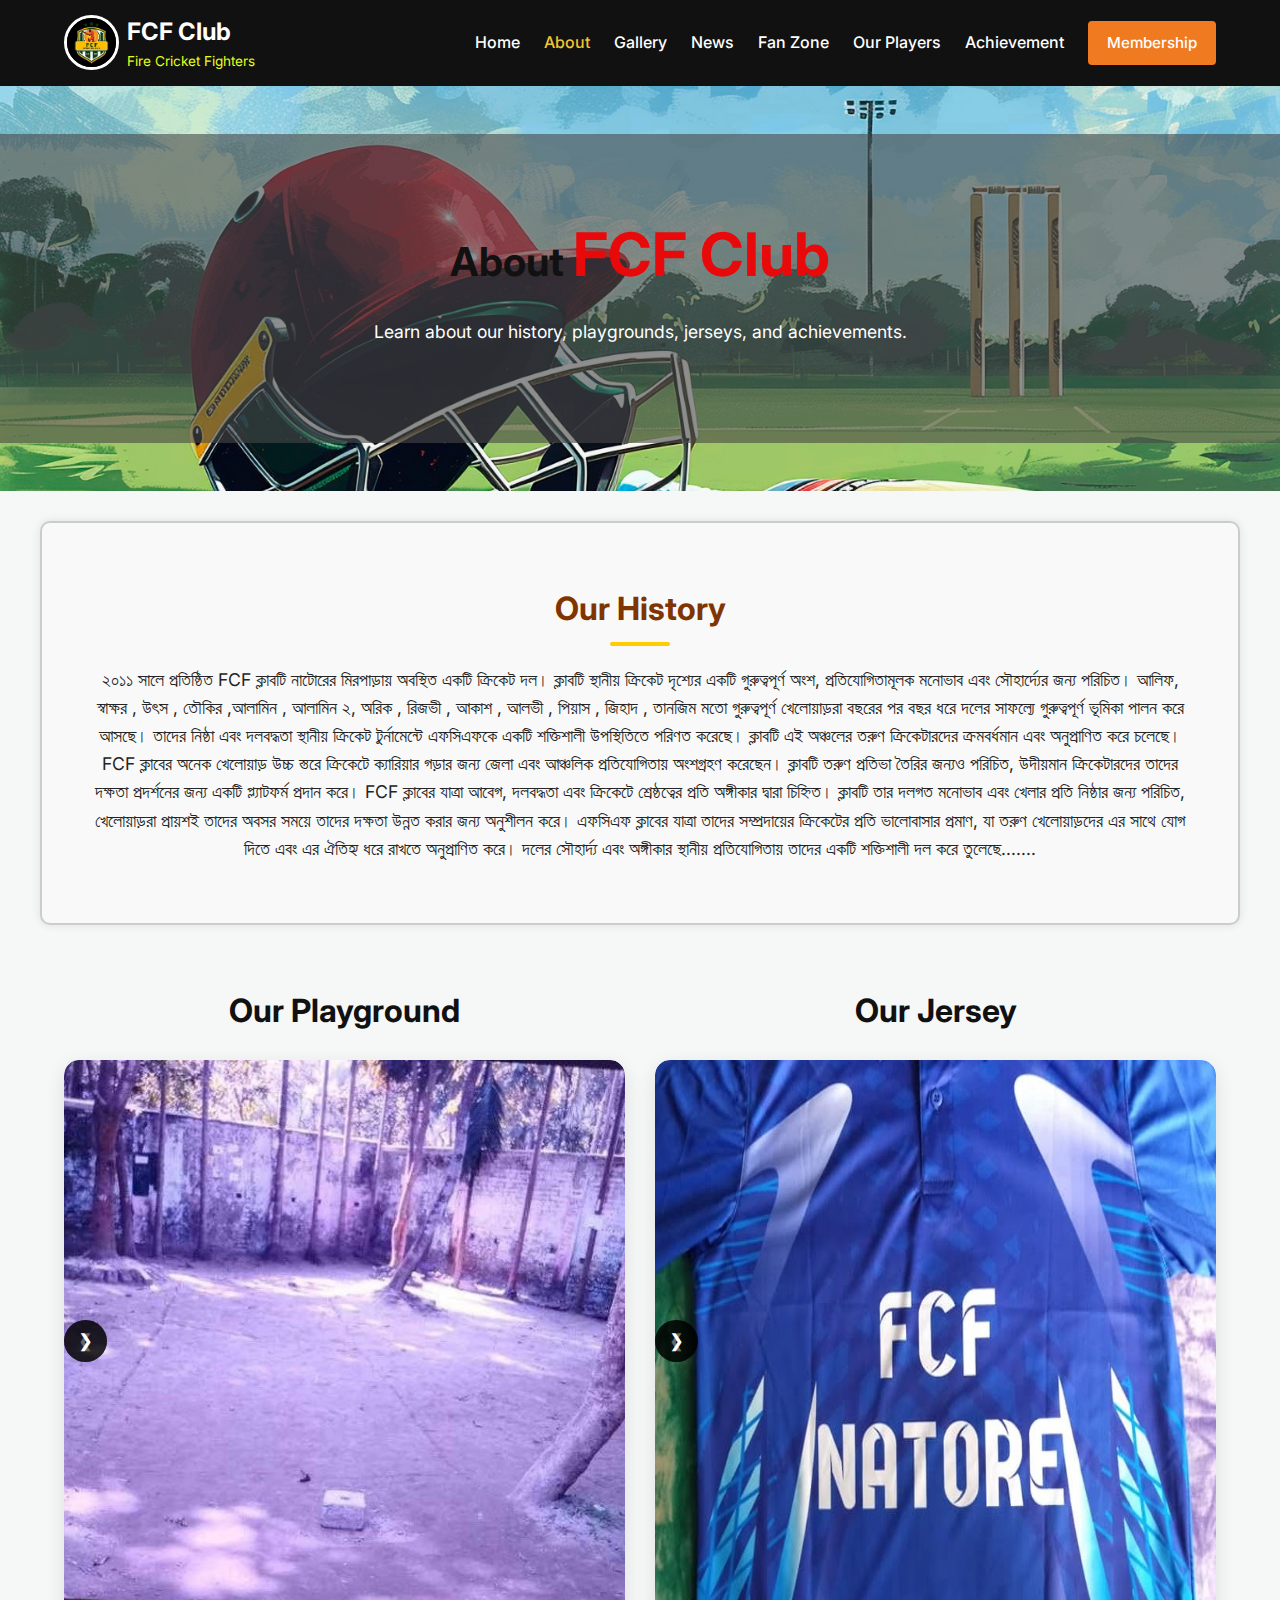
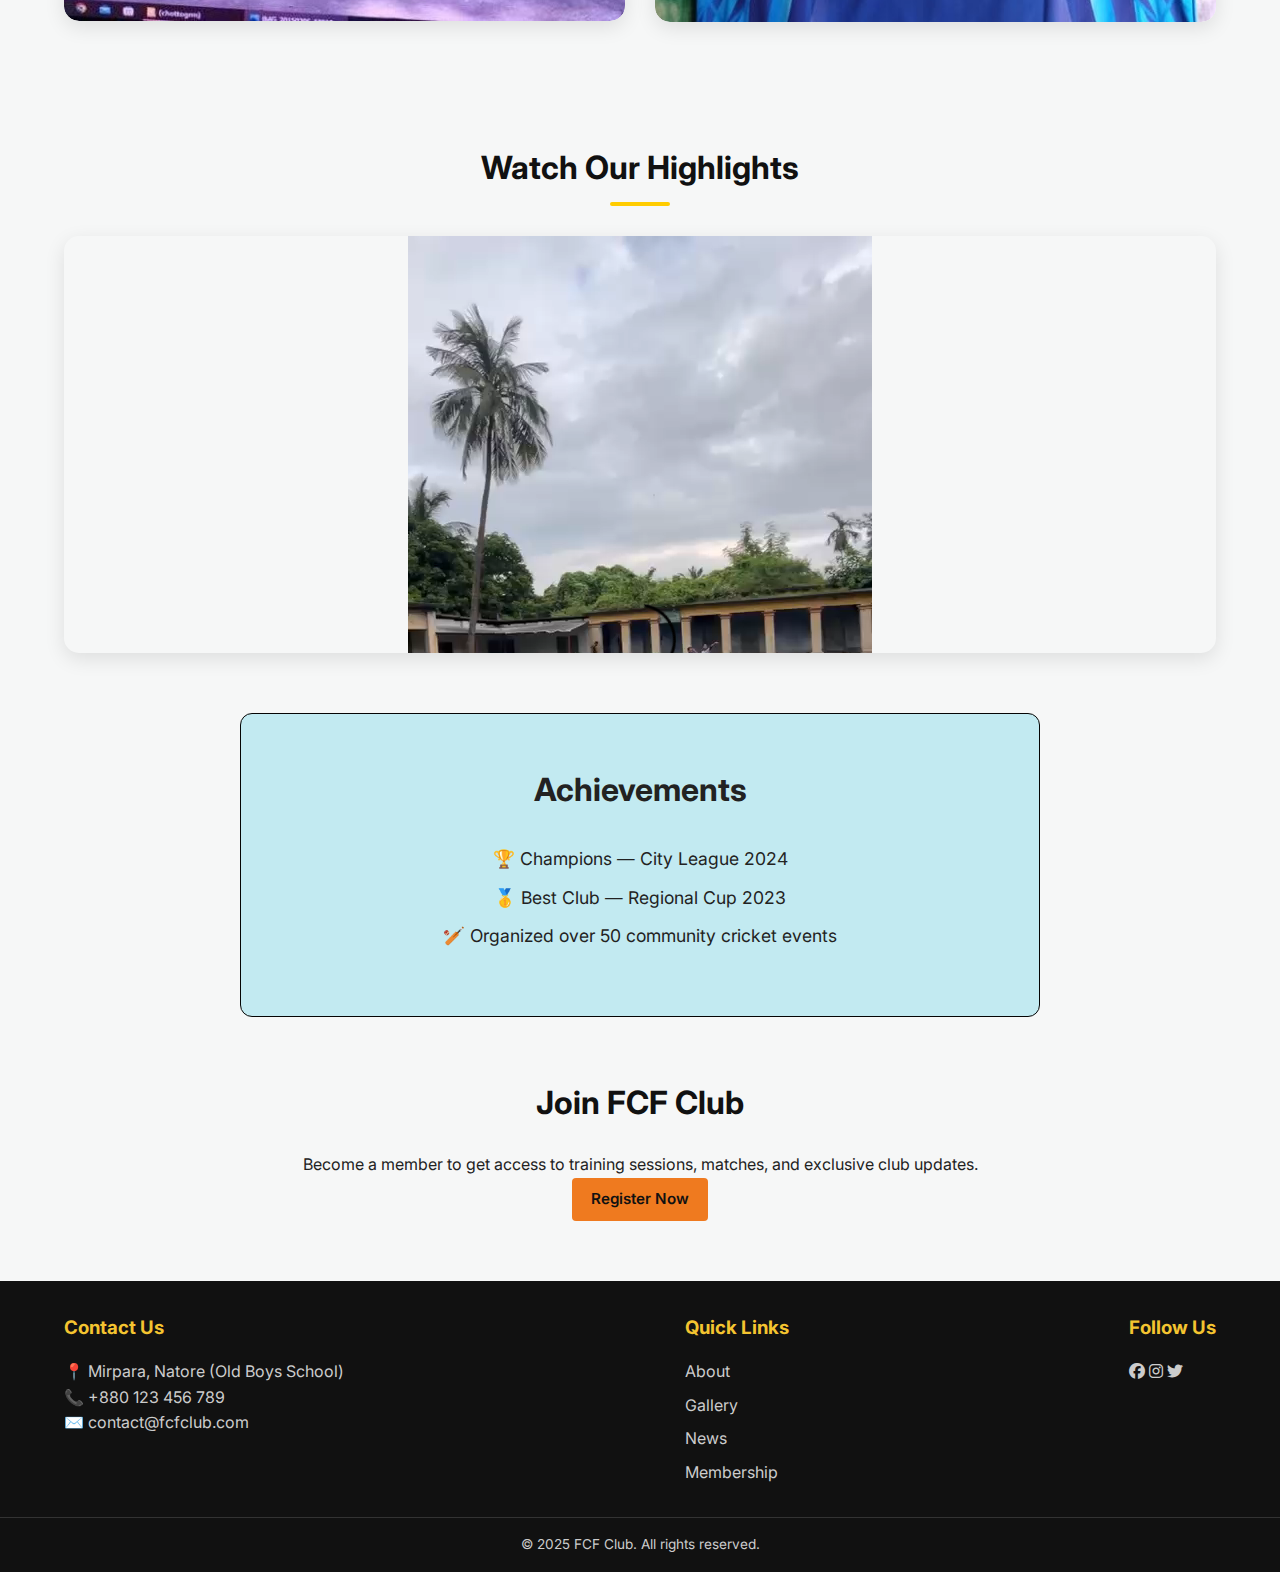
<file: about.html>
<!DOCTYPE html>
<html lang="en">
<head>
  <meta charset="UTF-8">
  <meta name="viewport" content="width=device-width, initial-scale=1.0">
  <title>FCF Club</title>
  <link rel="preconnect" href="https://fonts.googleapis.com">
  <link rel="preconnect" href="https://fonts.gstatic.com" crossorigin>
  <link href="https://fonts.googleapis.com/css2?family=Inter:wght@300;400;600;700&display=swap" rel="stylesheet">
  <link rel="stylesheet" href="https://cdnjs.cloudflare.com/ajax/libs/font-awesome/6.4.0/css/all.min.css">
  <link rel="stylesheet" href="assets/css/style.css">
  <link rel="stylesheet" href="assets/css/about.css">
  <link rel="stylesheet" href="assets/css/responsive.css">
</head>
<body>

<!-- Header -->
<header class="site-header1">
  <div class="container header-inner1">
    <div class="brand1">
      <a href="index.html"><img src="assets/images/club_logo.jpg" alt="FCF Club logo" class="logo"></a>
      <div class="brand-text">
        <h1 class="club-name">FCF Club</h1>
        <p class="club-sub">Fire Cricket Fighters</p>
      </div>
    </div>
    <nav class="main-nav" aria-label="Main navigation">
      <button class="nav-toggle" aria-controls="nav-menu" aria-expanded="false" aria-label="Toggle navigation">
        <i class="fa fa-bars"></i>
      </button>
      <ul id="nav-menu" class="nav-menu">
        <li><a href="index.html">Home</a></li>
        <li><a href="about.html" class="active">About</a></li>
        <li><a href="gallery.html">Gallery</a></li>
        <li><a href="news.html">News</a></li>
        <li><a href="fan-zone.html">Fan Zone</a></li>
        <li><a href="players.html">Our Players</a></li>
        <li><a href="achievements.html">Achievement</a></li>
        <li><a href="membership.html" class="btn btn-cta">Membership</a></li>
      </ul>
    </nav>
  </div>
</header>

 <script>
    const toggleBtn = document.querySelector(".nav-toggle");
    const navMenu = document.querySelector("#nav-menu");

    toggleBtn.addEventListener("click", () => {
      navMenu.classList.toggle("show");

      // Update aria-expanded for accessibility
      const expanded = toggleBtn.getAttribute("aria-expanded") === "true";
      toggleBtn.setAttribute("aria-expanded", !expanded);
    });
  </script>

<!-- Hero -->
<section class="hero1">
  <div class="hero-overlay">
    <div class="container hero-content">
      <h2>About <span>FCF Club</span></h2>
      <p>Learn about our history, playgrounds, jerseys, and achievements.</p>
    </div>
  </div>
</section>

<!-- History Section -->
<section class="history container-about">
  <h2>Our History</h2>
  <p>
   ২০১১ সালে প্রতিষ্ঠিত FCF ক্লাবটি নাটোরের মিরপাড়ায় অবস্থিত একটি ক্রিকেট দল। ক্লাবটি স্থানীয় ক্রিকেট দৃশ্যের একটি গুরুত্বপূর্ণ অংশ, প্রতিযোগিতামূলক মনোভাব এবং সৌহার্দ্যের জন্য পরিচিত। আলিফ, স্বাক্ষর ,  উৎস ,  তৌকির ,আলামিন , আলামিন ২,  অরিক , রিজভী  , আকাশ , আলভী , পিয়াস , জিহাদ , তানজিম  মতো গুরুত্বপূর্ণ খেলোয়াড়রা বছরের পর বছর ধরে দলের সাফল্যে গুরুত্বপূর্ণ ভূমিকা পালন করে আসছে। তাদের নিষ্ঠা এবং দলবদ্ধতা স্থানীয় ক্রিকেট টুর্নামেন্টে এফসিএফকে একটি শক্তিশালী উপস্থিতিতে পরিণত করেছে। ক্লাবটি এই অঞ্চলের তরুণ ক্রিকেটারদের ক্রমবর্ধমান এবং অনুপ্রাণিত করে চলেছে। FCF ক্লাবের অনেক খেলোয়াড় উচ্চ স্তরে ক্রিকেটে ক্যারিয়ার গড়ার জন্য জেলা এবং আঞ্চলিক প্রতিযোগিতায় অংশগ্রহণ করেছেন। ক্লাবটি তরুণ প্রতিভা তৈরির জন্যও পরিচিত, উদীয়মান ক্রিকেটারদের তাদের দক্ষতা প্রদর্শনের জন্য একটি প্ল্যাটফর্ম প্রদান করে। FCF ক্লাবের যাত্রা আবেগ, দলবদ্ধতা এবং ক্রিকেটে শ্রেষ্ঠত্বের প্রতি অঙ্গীকার দ্বারা চিহ্নিত। ক্লাবটি তার দলগত মনোভাব এবং খেলার প্রতি নিষ্ঠার জন্য পরিচিত, খেলোয়াড়রা প্রায়শই তাদের অবসর সময়ে তাদের দক্ষতা উন্নত করার জন্য অনুশীলন করে। এফসিএফ ক্লাবের যাত্রা তাদের সম্প্রদায়ের ক্রিকেটের প্রতি ভালোবাসার প্রমাণ, যা তরুণ খেলোয়াড়দের এর সাথে যোগ দিতে এবং এর ঐতিহ্য ধরে রাখতে অনুপ্রাণিত করে। দলের সৌহার্দ্য এবং অঙ্গীকার স্থানীয় প্রতিযোগিতায় তাদের একটি শক্তিশালী দল করে তুলেছে.......
  </p>
</section>

<!-- Sliders Row -->
<section class="sliders-row container">
  <div class="slider-wrapper">
    <h2>Our Playground</h2>
    <div class="slider playground-slider">
      <div class="slides">
        <img src="assets/images/playground1.jpg" alt="Playground 1">
        <img src="assets/images/playground2.jpg" alt="Playground 2">
        <img src="assets/images/playground3.jpg" alt="Playground 3">
      </div>
      <button class="prev">&#10094;</button>
      <button class="next">&#10095;</button>
    </div>
  </div>

  <div class="slider-wrapper">
    <h2>Our Jersey</h2>
    <div class="slider jersey-slider">
      <div class="slides">
        <img src="assets/images/jersy1.jpg" alt="Jersey 1">
        <img src="assets/images/jersy2.jpg" alt="Jersey 2">
        <img src="assets/images/jersy3.jpg" alt="Jersey 3">
      </div>
      <button class="prev">&#10094;</button>
      <button class="next">&#10095;</button>
    </div>
  </div>
</section>



<!-- Video Section -->
<section class="video-section container">
  <h2>Watch Our Highlights</h2>
  <div class="video-wrapper">
    <video src="./assets/video/playground.mp4" controls autoplay muted loop ="video-player"></video>
  </div>
</section>



<!-- Achievements Section -->
<section class="achievements-preview container" style="margin: 0 auto; background-color: rgb(194, 234, 241); ">
  <h2>Achievements</h2>
  <ul>
    <li>🏆 Champions — City League 2024</li>
    <li>🥇 Best Club — Regional Cup 2023</li>
    <li>🏏 Organized over 50 community cricket events</li>
  </ul>
</section>

<!-- Membership CTA -->
<section class="membership-preview container">
  <h2>Join FCF Club</h2>
  <p>Become a member to get access to training sessions, matches, and exclusive club updates.</p>
  <a href="membership.html" class="btn btn-cta">Register Now</a>
</section>

<!-- Footer -->
<footer class="site-footer">
  <div class="container footer-inner">
    <div class="footer-col">
      <h3>Contact Us</h3>
      <p>📍 Mirpara, Natore (Old Boys School)</p>
      <p>📞 +880 123 456 789</p>
      <p>✉️ contact@fcfclub.com</p>
    </div>
    <div class="footer-col">
      <h3>Quick Links</h3>
      <ul>
        <li><a href="about.html">About</a></li>
        <li><a href="gallery.html">Gallery</a></li>
        <li><a href="news.html">News</a></li>
        <li><a href="membership.html">Membership</a></li>
      </ul>
    </div>
    <div class="footer-col">
      <h3>Follow Us</h3>
      <p>
        <a href="https://www.facebook.com/fcfnatore" target="_blank"><i class="fab fa-facebook"></i></a>
        <a href="#"><i class="fab fa-instagram"></i></a>
        <a href="#"><i class="fab fa-twitter"></i></a>
      </p>
    </div>
  </div>
  <div class="footer-bottom">
    <p>&copy; 2025 FCF Club. All rights reserved.</p>
  </div>
</footer>

<script src="assets/js/main.js"></script>
</body>
</html>
</file>
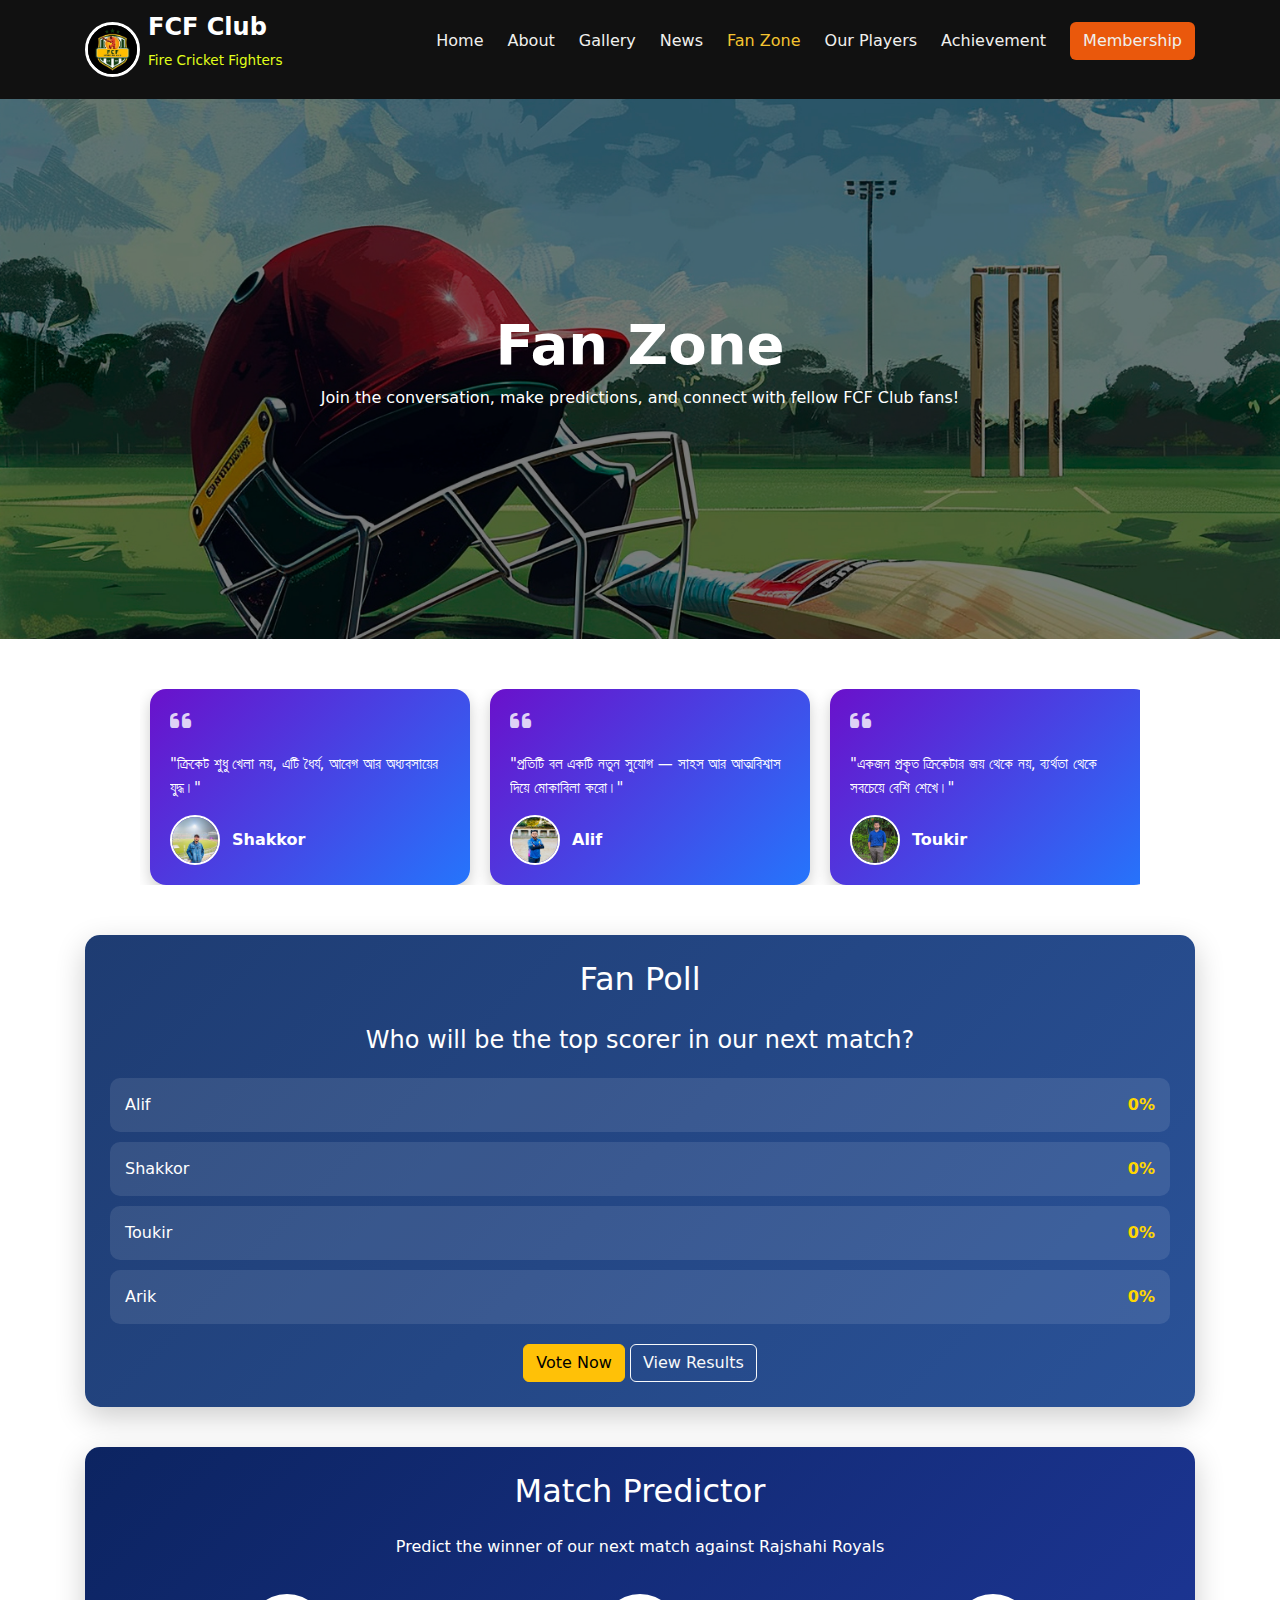
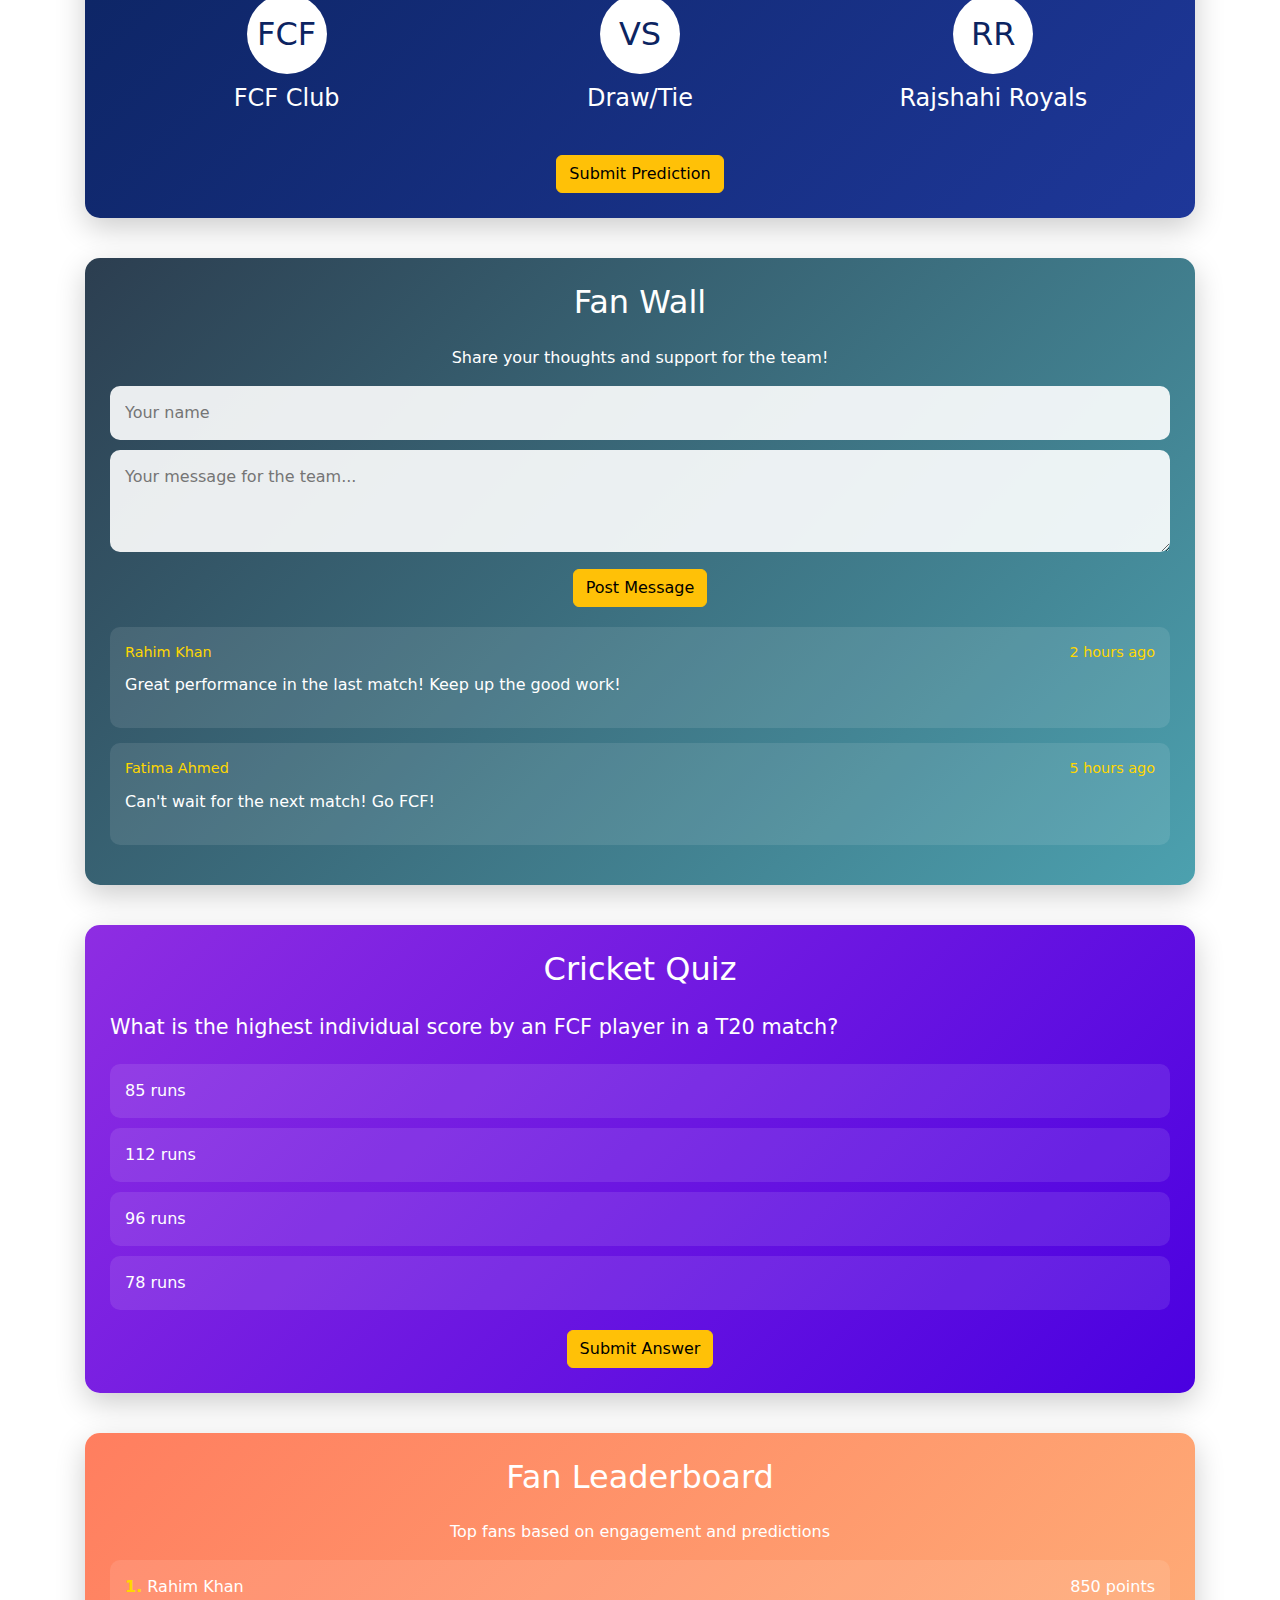
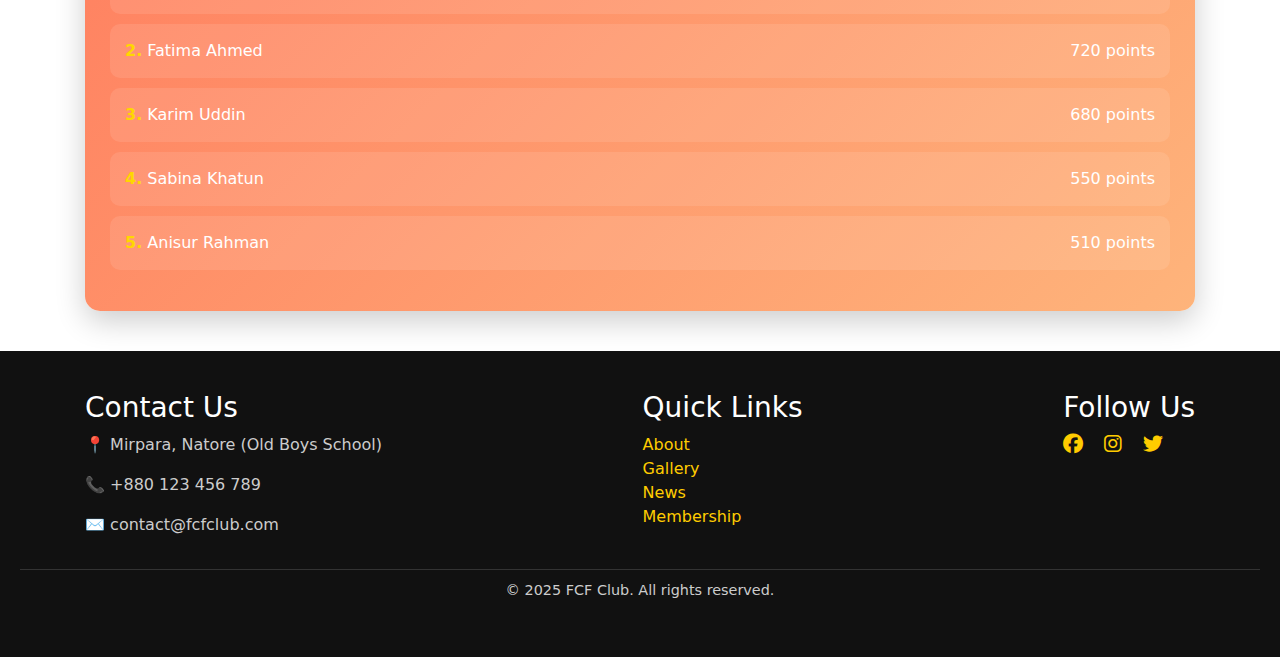
<file: fan-zone.html>
<!DOCTYPE html>
<html lang="en">
<head>
  <meta charset="UTF-8">
  <meta name="viewport" content="width=device-width, initial-scale=1.0">
  <title>FCF Club</title>
  <link rel="stylesheet" href="assets/css/news.css">

  <!-- Bootstrap 5 -->
  <link href="https://cdn.jsdelivr.net/npm/bootstrap@5.3.3/dist/css/bootstrap.min.css" rel="stylesheet">
  <!-- FontAwesome -->
  <link rel="stylesheet" href="https://cdnjs.cloudflare.com/ajax/libs/font-awesome/6.5.0/css/all.min.css">
  <link rel="stylesheet" href="assets/css/fan.css">
  
  <style>
 
    .poll-container {
      background: linear-gradient(135deg, #1e3c72, #2a5298);
      border-radius: 15px;
      padding: 25px;
      margin: 40px 0;
      box-shadow: 0 10px 30px rgba(0,0,0,0.2);
      color: white;
    }
    
    .poll-question {
      font-size: 1.5rem;
      margin-bottom: 20px;
      text-align: center;
    }
    
    .poll-options {
      margin-bottom: 20px;
    }
    
    .poll-option {
      background: rgba(255,255,255,0.1);
      border-radius: 10px;
      padding: 15px;
      margin-bottom: 10px;
      cursor: pointer;
      transition: all 0.3s;
      display: flex;
      justify-content: space-between;
      align-items: center;
    }
    
    .poll-option:hover {
      background: rgba(255,255,255,0.2);
      transform: translateY(-2px);
    }
    
    .poll-option.selected {
      background: rgba(255,215,0,0.3);
      border: 2px solid #ffd700;
    }
    
    .poll-percentage {
      font-weight: bold;
      color: #ffd700;
    }
    
    .poll-results {
      display: none;
    }
    
    .poll-bar {
      height: 10px;
      background: rgba(255,255,255,0.2);
      border-radius: 5px;
      margin-top: 5px;
      overflow: hidden;
    }
    
    .poll-fill {
      height: 100%;
      background: #ffd700;
      border-radius: 5px;
      width: 0%;
      transition: width 1s ease-in-out;
    }
    
    /* Match Predictor */
    .predictor-container {
      background: linear-gradient(135deg, #0c2461, #1e3799);
      border-radius: 15px;
      padding: 25px;
      margin: 40px 0;
      box-shadow: 0 10px 30px rgba(0,0,0,0.2);
      color: white;
    }
    
    .team-selector {
      display: flex;
      justify-content: space-around;
      margin: 20px 0;
    }
    
    .team-option {
      text-align: center;
      cursor: pointer;
      padding: 15px;
      border-radius: 10px;
      transition: all 0.3s;
      width: 45%;
    }
    
    .team-option:hover {
      background: rgba(255,255,255,0.1);
    }
    
    .team-option.selected {
      background: rgba(255,215,0,0.3);
      border: 2px solid #ffd700;
    }
    
    .team-logo {
      width: 80px;
      height: 80px;
      border-radius: 50%;
      margin: 0 auto 10px;
      background: #fff;
      display: flex;
      align-items: center;
      justify-content: center;
      font-size: 2rem;
      color: #0c2461;
    }
    
    .prediction-result {
      text-align: center;
      margin-top: 20px;
      display: none;
    }
    
    /* Fan Wall */
    .fan-wall-container {
      background: linear-gradient(135deg, #2c3e50, #4ca1af);
      border-radius: 15px;
      padding: 25px;
      margin: 40px 0;
      box-shadow: 0 10px 30px rgba(0,0,0,0.2);
      color: white;
    }
    
    .fan-message-form {
      margin-bottom: 20px;
    }
    
    .fan-message-input {
      width: 100%;
      padding: 15px;
      border-radius: 10px;
      border: none;
      margin-bottom: 10px;
      background: rgba(255,255,255,0.9);
    }
    
    .fan-messages {
      max-height: 400px;
      overflow-y: auto;
    }
    
    .fan-message {
      background: rgba(255,255,255,0.1);
      border-radius: 10px;
      padding: 15px;
      margin-bottom: 15px;
    }
    
    .fan-message-header {
      display: flex;
      justify-content: space-between;
      margin-bottom: 10px;
      font-size: 0.9rem;
      color: #ffd700;
    }
    
    /* Interactive Quiz */
    .quiz-container {
      background: linear-gradient(135deg, #8e2de2, #4a00e0);
      border-radius: 15px;
      padding: 25px;
      margin: 40px 0;
      box-shadow: 0 10px 30px rgba(0,0,0,0.2);
      color: white;
    }
    
    .quiz-question {
      font-size: 1.3rem;
      margin-bottom: 20px;
    }
    
    .quiz-options {
      margin-bottom: 20px;
    }
    
    .quiz-option {
      background: rgba(255,255,255,0.1);
      border-radius: 10px;
      padding: 15px;
      margin-bottom: 10px;
      cursor: pointer;
      transition: all 0.3s;
    }
    
    .quiz-option:hover {
      background: rgba(255,255,255,0.2);
    }
    
    .quiz-option.correct {
      background: rgba(0,255,0,0.3);
    }
    
    .quiz-option.incorrect {
      background: rgba(255,0,0,0.3);
    }
    
    .quiz-result {
      text-align: center;
      margin-top: 20px;
      display: none;
    }
    
    /* Fan Leaderboard */
    .leaderboard-container {
      background: linear-gradient(135deg, #ff7e5f, #feb47b);
      border-radius: 15px;
      padding: 25px;
      margin: 40px 0;
      box-shadow: 0 10px 30px rgba(0,0,0,0.2);
      color: white;
    }
    
    .leaderboard-list {
      list-style: none;
      padding: 0;
    }
    
    .leaderboard-item {
      display: flex;
      justify-content: space-between;
      padding: 15px;
      background: rgba(255,255,255,0.1);
      border-radius: 10px;
      margin-bottom: 10px;
    }
    
    .leaderboard-rank {
      font-weight: bold;
      color: #ffd700;
    }
    
    /* Responsive Adjustments */
    @media (max-width: 768px) {
      .team-selector {
        flex-direction: column;
        align-items: center;
      }
      
      .team-option {
        width: 90%;
        margin-bottom: 15px;
      }
    }


    /* Responsive Styles for Mobile Devices */
@media (max-width: 768px) {
  /* Header adjustments */
  .site-header .header-inner {
    flex-direction: column;
    text-align: center;
    padding: 10px;
  }
  
  .brand {
    margin-bottom: 15px;
  }
  
  .main-nav .nav-menu {
    flex-direction: column;
    gap: 10px;
  }
  
  .main-nav .nav-menu li {
    margin: 5px 0;
  }
  
  /* Hero section */
  .news-hero .hero-content h1 {
    font-size: 2rem;
  }
  
  .news-hero .hero-content p {
    font-size: 1rem;
  }
  
  /* Testimonial slider */
  .testimonial-slider {
    padding: 0 15px;
  }
  
  .slider-track {
    gap: 15px;
  }
  
  .testimonial-card {
    min-width: 280px;
    padding: 20px;
  }
  
  /* Poll container */
  .poll-container {
    margin: 20px 15px;
    padding: 20px;
  }
  
  .poll-question {
    font-size: 1.2rem;
  }
  
  /* Match predictor */
  .predictor-container {
    margin: 20px 15px;
    padding: 20px;
  }
  
  .team-selector {
    flex-direction: column;
    align-items: center;
  }
  
  .team-option {
    width: 100%;
    max-width: 250px;
    margin-bottom: 15px;
  }
  
  /* Fan wall */
  .fan-wall-container {
    margin: 20px 15px;
    padding: 20px;
  }
  
  .fan-messages {
    max-height: 300px;
  }
  
  /* Quiz container */
  .quiz-container {
    margin: 20px 15px;
    padding: 20px;
  }
  
  .quiz-question {
    font-size: 1.1rem;
  }
  
  /* Leaderboard */
  .leaderboard-container {
    margin: 20px 15px;
    padding: 20px;
  }
  
  /* Footer adjustments */
  .footer-inner {
    flex-direction: column;
    text-align: center;
  }
  
  .footer-col {
    width: 100%;
    margin-bottom: 25px;
  }
}

@media (max-width: 480px) {
  /* Extra small devices */
  .site-header .club-name {
    font-size: 1.5rem;
  }
  
  .site-header .club-sub {
    font-size: 0.9rem;
  }
  
  .news-hero .hero-content h1 {
    font-size: 1.8rem;
  }
  
  .testimonial-card {
    min-width: 250px;
    padding: 15px;
  }
  
  .testimonial-text {
    font-size: 0.9rem;
  }
  
  .poll-option, .quiz-option {
    padding: 12px;
  }
  
  .team-logo {
    width: 60px;
    height: 60px;
    font-size: 1.5rem;
  }
  
  .btn {
    padding: 8px 16px;
    font-size: 0.9rem;
  }
  
  /* Adjust testimonial slider for very small screens */
  .testimonial-slider {
    overflow: hidden;
  }
  
  .slider-track {
    width: max-content;
  }
}

/* Touch-friendly improvements for mobile */
@media (hover: none) and (pointer: coarse) {
  .poll-option, .quiz-option, .team-option {
    min-height: 44px; /* Minimum touch target size */
    display: flex;
    align-items: center;
  }
  
  .btn {
    min-height: 44px;
    display: inline-flex;
    align-items: center;
    justify-content: center;
  }
}

/* Prevent horizontal scrolling */
html, body {
  max-width: 100%;
  overflow-x: hidden;
}

.container {
  padding-left: 15px;
  padding-right: 15px;
}
  </style>
</head>
<body>

  <!-- Header -->
  <header class="site-header">
    <div class="container header-inner">
      <div class="brand">
        <a href="index.html"><img src="assets/images/club_logo.jpg" alt="FCF Club logo" class="logo"></a>
        <div class="brand-text">
          <h1 class="club-name">FCF Club</h1>
          <p class="club-sub">Fire Cricket Fighters</p>
        </div>
      </div>
      <nav class="main-nav">
        <ul class="nav-menu">
          <li><a href="index.html">Home</a></li>
          <li><a href="about.html">About</a></li>
          <li><a href="gallery.html">Gallery</a></li>
          <li><a href="news.html">News</a></li>
          <li><a href="fan-zone.html" class="active">Fan Zone</a></li>
          <li><a href="players.html">Our Players</a></li>
          <li><a href="achievements.html">Achievement</a></li>
          <li><a href="membership.html" class="btn btn-cta" style="background-color: #EA580C;">Membership</a></li>
        </ul>
      </nav>
    </div>
  </header>

  <!-- Hero Section -->
  <section class="news-hero text-center text-white d-flex align-items-center justify-content-center">
    <div class="overlay"></div>
    <div class="hero-content">
      <h1 class="display-4 fw-bold">Fan Zone</h1>
      <p>Join the conversation, make predictions, and connect with fellow FCF Club fans!</p>
    </div>
  </section>

  <!-- Testimonial Slider -->
  <section class="testimonial-slider">
    <div class="slider-track" id="sliderTrack">
      <!-- 10 Cards -->
      <div class="testimonial-card">
        <i class="fa fa-quote-left"></i>
        <p class="testimonial-text">"ক্রিকেট শুধু খেলা নয়, এটি ধৈর্য, আবেগ আর অধ্যবসায়ের যুদ্ধ।"</p>
        <div class="profile">
          <img src="assets/Player/player2.jpg" alt="User">
          <div>
            <h6>Shakkor</h6>
            <p></p>
          </div>
        </div>
      </div>
      <div class="testimonial-card">
        <i class="fa fa-quote-left"></i>
        <p class="testimonial-text">"প্রতিটি বল একটি নতুন সুযোগ — সাহস আর আত্মবিশ্বাস দিয়ে মোকাবিলা করো।"</p>
        <div class="profile">
          <img src="assets/Player/player1.jpg" alt="User">
          <div>
            <h6>Alif</h6>
          </div>
        </div>
      </div>
      <!-- Add 8 more cards same style -->
      <div class="testimonial-card"><i class="fa fa-quote-left"></i><p class="testimonial-text">"একজন প্রকৃত ক্রিকেটার জয় থেকে নয়, ব্যর্থতা থেকে সবচেয়ে বেশি শেখে।"</p><div class="profile"><img src="assets/Player/player3.jpg"><div><h6>Toukir</h6><p> </p></div></div></div>
      <div class="testimonial-card"><i class="fa fa-quote-left"></i><p class="testimonial-text">"যারা আউট হওয়ার পরও হাল ছাড়ে না, তারাই সাফল্য পায়।"..</p><div class="profile"><img src="assets/Player/player4.jpg"><div><h6>Utsho</h6><p> </p></div></div></div>
      <div class="testimonial-card"><i class="fa fa-quote-left"></i><p class="testimonial-text">"শৃঙ্খলায় ব্যাট করো, দৃঢ়তায় বল করো, আর মন দিয়ে ফিল্ডিং করো।"..</p><div class="profile"><img src="assets/Player/player5.jpg"><div><h6>Alamin</h6><p> </p></div></div></div>
      <div class="testimonial-card"><i class="fa fa-quote-left"></i><p class="testimonial-text">"স্কোরবোর্ড প্রচেষ্টা দেখায়, কিন্তু মনের স্পিরিট চরিত্র প্রকাশ করে।".</p><div class="profile"><img src="assets/Player/player6.jpg"><div><h6>Arik</h6><p></p></div></div></div>
      <div class="testimonial-card"><i class="fa fa-quote-left"></i><p class="testimonial-text">"ক্রিকেট আমাদের সময়কে সম্মান করতে শেখায়, কারণ প্রতিটি ওভারেই খেলা বদলায়।".</p><div class="profile"><img src="assets/Player/player7.jpg"><div><h6>Rezve</h6><p></div></div></div>
      <div class="testimonial-card"><i class="fa fa-quote-left"></i><p class="testimonial-text">"মহান খেলোয়াড় জন্মায় না, তারা মাঠে ঘাম আর পরিশ্রমে গড়ে ওঠে।".</p><div class="profile"><img src="assets/Player/player8.jpg"><div><h6>Tanzim</h6><p></p></div></div></div>
      <div class="testimonial-card"><i class="fa fa-quote-left"></i><p class="testimonial-text">"ট্রফির জন্য নয়, টিমের জন্য খেলো — জয় নিজে থেকেই আসবে।".</p><div class="profile"><img src="assets/Player/player16.jpg"><div><h6>Alvi</h6><p> </p></div></div></div>
      <div class="testimonial-card"><i class="fa fa-quote-left"></i><p class="testimonial-text">"তোমার শটে বিশ্বাস রাখো, তোমার ডেলিভারিতে আস্থা রাখো, খেলা তোমাকে পুরস্কৃত করবে।".</p><div class="profile"><img src="assets/Player/player13.jpg"><div><h6>Alamin</h6><p> </p></div></div></div>
    </div>
  </section>

  <!-- Interactive Poll -->
  <section class="container">
    <div class="poll-container">
      <h2 class="text-center mb-4">Fan Poll</h2>
      <div class="poll-question">Who will be the top scorer in our next match?</div>
      <div class="poll-options">
        <div class="poll-option" data-option="1">
          <span>Alif</span>
          <span class="poll-percentage">0%</span>
        </div>
        <div class="poll-option" data-option="2">
          <span>Shakkor</span>
          <span class="poll-percentage">0%</span>
        </div>
        <div class="poll-option" data-option="3">
          <span>Toukir</span>
          <span class="poll-percentage">0%</span>
        </div>
        <div class="poll-option" data-option="4">
          <span>Arik</span>
          <span class="poll-percentage">0%</span>
        </div>
      </div>
      <div class="poll-results">
        <div class="poll-option-result">
          <div>Alif</div>
          <div class="poll-bar"><div class="poll-fill" data-percentage="35"></div></div>
          <div class="poll-percentage">35%</div>
        </div>
        <div class="poll-option-result">
          <div>Shakkor</div>
          <div class="poll-bar"><div class="poll-fill" data-percentage="25"></div></div>
          <div class="poll-percentage">25%</div>
        </div>
        <div class="poll-option-result">
          <div>Toukir</div>
          <div class="poll-bar"><div class="poll-fill" data-percentage="20"></div></div>
          <div class="poll-percentage">20%</div>
        </div>
        <div class="poll-option-result">
          <div>Alamin</div>
          <div class="poll-bar"><div class="poll-fill" data-percentage="20"></div></div>
          <div class="poll-percentage">20%</div>
        </div>
      </div>
      <div class="text-center">
        <button class="btn btn-warning" id="voteBtn">Vote Now</button>
        <button class="btn btn-outline-light" id="viewResultsBtn">View Results</button>
      </div>
    </div>
  </section>

  <!-- Match Predictor -->
  <section class="container">
    <div class="predictor-container">
      <h2 class="text-center mb-4">Match Predictor</h2>
      <p class="text-center">Predict the winner of our next match against Rajshahi Royals</p>
      
      <div class="team-selector">
        <div class="team-option" data-team="fcf">
          <div class="team-logo">FCF</div>
          <h4>FCF Club</h4>
        </div>
        <div class="team-option" data-team="draw">
          <div class="team-logo">VS</div>
          <h4>Draw/Tie</h4>
        </div>
        <div class="team-option" data-team="royals">
          <div class="team-logo">RR</div>
          <h4>Rajshahi Royals</h4>
        </div>
      </div>
      
      <div class="prediction-result" id="predictionResult">
        <h3>Your Prediction: <span id="predictedTeam"></span></h3>
        <p>Thanks for your prediction! We'll see how it turns out after the match.</p>
      </div>
      
      <div class="text-center">
        <button class="btn btn-warning" id="predictBtn">Submit Prediction</button>
      </div>
    </div>
  </section>

  <!-- Fan Wall -->
  <section class="container">
    <div class="fan-wall-container">
      <h2 class="text-center mb-4">Fan Wall</h2>
      <p class="text-center">Share your thoughts and support for the team!</p>
      
      <div class="fan-message-form">
        <input type="text" class="fan-message-input" placeholder="Your name" id="fanName">
        <textarea class="fan-message-input" placeholder="Your message for the team..." rows="3" id="fanMessage"></textarea>
        <div class="text-center">
          <button class="btn btn-warning" id="postMessageBtn">Post Message</button>
        </div>
      </div>
      
      <div class="fan-messages" id="fanMessages">
        <div class="fan-message">
          <div class="fan-message-header">
            <span>Rahim Khan</span>
            <span>2 hours ago</span>
          </div>
          <p>Great performance in the last match! Keep up the good work!</p>
        </div>
        <div class="fan-message">
          <div class="fan-message-header">
            <span>Fatima Ahmed</span>
            <span>5 hours ago</span>
          </div>
          <p>Can't wait for the next match! Go FCF!</p>
        </div>
      </div>
    </div>
  </section>

  <!-- Interactive Quiz -->
  <section class="container">
    <div class="quiz-container">
      <h2 class="text-center mb-4">Cricket Quiz</h2>
      <div class="quiz-question" id="quizQuestion">What is the highest individual score by an FCF player in a T20 match?</div>
      <div class="quiz-options" id="quizOptions">
        <div class="quiz-option" data-correct="false">85 runs</div>
        <div class="quiz-option" data-correct="true">112 runs</div>
        <div class="quiz-option" data-correct="false">96 runs</div>
        <div class="quiz-option" data-correct="false">78 runs</div>
      </div>
      <div class="quiz-result" id="quizResult">
        <h3 id="quizResultText"></h3>
        <button class="btn btn-warning" id="nextQuestionBtn">Next Question</button>
      </div>
      <div class="text-center">
        <button class="btn btn-warning" id="submitQuizBtn">Submit Answer</button>
      </div>
    </div>
  </section>

  <!-- Fan Leaderboard -->
  <section class="container">
    <div class="leaderboard-container">
      <h2 class="text-center mb-4">Fan Leaderboard</h2>
      <p class="text-center">Top fans based on engagement and predictions</p>
      
      <ul class="leaderboard-list">
        <li class="leaderboard-item">
          <span><span class="leaderboard-rank">1.</span> Rahim Khan</span>
          <span>850 points</span>
        </li>
        <li class="leaderboard-item">
          <span><span class="leaderboard-rank">2.</span> Fatima Ahmed</span>
          <span>720 points</span>
        </li>
        <li class="leaderboard-item">
          <span><span class="leaderboard-rank">3.</span> Karim Uddin</span>
          <span>680 points</span>
        </li>
        <li class="leaderboard-item">
          <span><span class="leaderboard-rank">4.</span> Sabina Khatun</span>
          <span>550 points</span>
        </li>
        <li class="leaderboard-item">
          <span><span class="leaderboard-rank">5.</span> Anisur Rahman</span>
          <span>510 points</span>
        </li>
      </ul>
    </div>
  </section>

  <!-- Footer -->
  <footer class="site-footer">
    <div class="container footer-inner d-flex justify-content-between flex-wrap">
      <div class="footer-col">
        <h3>Contact Us</h3>
        <p>📍 Mirpara, Natore (Old Boys School)</p>
        <p>📞 +880 123 456 789</p>
        <p>✉️ contact@fcfclub.com</p>
      </div>
      <div class="footer-col">
        <h3>Quick Links</h3>
        <ul class="list-unstyled">
          <li><a href="about.html">About</a></li>
          <li><a href="gallery.html">Gallery</a></li>
          <li><a href="news.html">News</a></li>
          <li><a href="membership.html">Membership</a></li>
        </ul>
      </div>
      <div class="footer-col">
        <h3>Follow Us</h3>
        <p>
          <a href="https://www.facebook.com/fcfnatore" target="_blank"><i class="fab fa-facebook fa-lg me-3"></i></a>
          <a href="#"><i class="fab fa-instagram fa-lg me-3"></i></a>
          <a href="#"><i class="fab fa-twitter fa-lg"></i></a>
        </p>
      </div>
    </div>
    <div class="footer-bottom text-center mt-3">
      <p>&copy; 2025 FCF Club. All rights reserved.</p>
    </div>
  </footer>

  <script>
    // Testimonial Slider
    const track = document.getElementById("sliderTrack");
    const cards = document.querySelectorAll(".testimonial-card");
    let index = 0;

    function slide() {
      index++;
      if (index >= cards.length) index = 0;
      track.style.transform = `translateX(-${index * 340}px)`;
    }

    setInterval(slide, 3000); // every 3s

    // Interactive Poll
    const voteBtn = document.getElementById('voteBtn');
    const viewResultsBtn = document.getElementById('viewResultsBtn');
    const pollOptions = document.querySelectorAll('.poll-option');
    const pollResults = document.querySelector('.poll-results');
    let selectedOption = null;

    pollOptions.forEach(option => {
      option.addEventListener('click', () => {
        pollOptions.forEach(opt => opt.classList.remove('selected'));
        option.classList.add('selected');
        selectedOption = option.getAttribute('data-option');
      });
    });

    voteBtn.addEventListener('click', () => {
      if (selectedOption) {
        alert('Thanks for your vote!');
        // In a real app, you would send this to a server
      } else {
        alert('Please select an option first!');
      }
    });

    viewResultsBtn.addEventListener('click', () => {
      pollResults.style.display = 'block';
      document.querySelectorAll('.poll-fill').forEach(fill => {
        const percentage = fill.getAttribute('data-percentage');
        fill.style.width = percentage + '%';
      });
    });

    // Match Predictor
    const predictBtn = document.getElementById('predictBtn');
    const teamOptions = document.querySelectorAll('.team-option');
    const predictionResult = document.getElementById('predictionResult');
    const predictedTeam = document.getElementById('predictedTeam');
    let selectedTeam = null;

    teamOptions.forEach(option => {
      option.addEventListener('click', () => {
        teamOptions.forEach(opt => opt.classList.remove('selected'));
        option.classList.add('selected');
        selectedTeam = option.getAttribute('data-team');
      });
    });

    predictBtn.addEventListener('click', () => {
      if (selectedTeam) {
        let teamName = '';
        if (selectedTeam === 'fcf') teamName = 'FCF Club';
        else if (selectedTeam === 'royals') teamName = 'Rajshahi Royals';
        else teamName = 'Draw/Tie';
        
        predictedTeam.textContent = teamName;
        predictionResult.style.display = 'block';
      } else {
        alert('Please select a team first!');
      }
    });

    // Fan Wall
    const postMessageBtn = document.getElementById('postMessageBtn');
    const fanNameInput = document.getElementById('fanName');
    const fanMessageInput = document.getElementById('fanMessage');
    const fanMessages = document.getElementById('fanMessages');

    postMessageBtn.addEventListener('click', () => {
      const name = fanNameInput.value.trim();
      const message = fanMessageInput.value.trim();
      
      if (name && message) {
        const messageDiv = document.createElement('div');
        messageDiv.className = 'fan-message';
        
        const now = new Date();
        const timeString = now.toLocaleTimeString([], {hour: '2-digit', minute:'2-digit'});
        
        messageDiv.innerHTML = `
          <div class="fan-message-header">
            <span>${name}</span>
            <span>Just now</span>
          </div>
          <p>${message}</p>
        `;
        
        fanMessages.prepend(messageDiv);
        fanNameInput.value = '';
        fanMessageInput.value = '';
      } else {
        alert('Please enter both your name and a message!');
      }
    });

    // Interactive Quiz
    const submitQuizBtn = document.getElementById('submitQuizBtn');
    const quizOptions = document.querySelectorAll('.quiz-option');
    const quizResult = document.getElementById('quizResult');
    const quizResultText = document.getElementById('quizResultText');
    const nextQuestionBtn = document.getElementById('nextQuestionBtn');
    let selectedQuizOption = null;

    quizOptions.forEach(option => {
      option.addEventListener('click', () => {
        quizOptions.forEach(opt => {
          opt.classList.remove('selected');
          opt.style.pointerEvents = 'none';
        });
        option.classList.add('selected');
        selectedQuizOption = option;
      });
    });

    submitQuizBtn.addEventListener('click', () => {
      if (selectedQuizOption) {
        const isCorrect = selectedQuizOption.getAttribute('data-correct') === 'true';
        
        if (isCorrect) {
          selectedQuizOption.classList.add('correct');
          quizResultText.textContent = 'Correct! Well done!';
        } else {
          selectedQuizOption.classList.add('incorrect');
          // Highlight correct answer
          quizOptions.forEach(opt => {
            if (opt.getAttribute('data-correct') === 'true') {
              opt.classList.add('correct');
            }
          });
          quizResultText.textContent = 'Incorrect. Better luck next time!';
        }
        
        quizResult.style.display = 'block';
      } else {
        alert('Please select an answer first!');
      }
    });

    nextQuestionBtn.addEventListener('click', () => {
      // In a real app, this would load the next question
      alert('This would load the next question in a full implementation.');
    });


    // Mobile-specific improvements
function initMobileFeatures() {
  // Improve touch scrolling for testimonial slider
  const sliderTrack = document.getElementById('sliderTrack');
  let isDown = false;
  let startX;
  let scrollLeft;

  if (sliderTrack) {
    sliderTrack.addEventListener('mousedown', (e) => {
      isDown = true;
      startX = e.pageX - sliderTrack.offsetLeft;
      scrollLeft = sliderTrack.scrollLeft;
    });

    sliderTrack.addEventListener('mouseleave', () => {
      isDown = false;
    });

    sliderTrack.addEventListener('mouseup', () => {
      isDown = false;
    });

    sliderTrack.addEventListener('mousemove', (e) => {
      if (!isDown) return;
      e.preventDefault();
      const x = e.pageX - sliderTrack.offsetLeft;
      const walk = (x - startX) * 2;
      sliderTrack.scrollLeft = scrollLeft - walk;
    });

    // Touch events for mobile
    sliderTrack.addEventListener('touchstart', (e) => {
      isDown = true;
      startX = e.touches[0].pageX - sliderTrack.offsetLeft;
      scrollLeft = sliderTrack.scrollLeft;
    });

    sliderTrack.addEventListener('touchend', () => {
      isDown = false;
    });

    sliderTrack.addEventListener('touchmove', (e) => {
      if (!isDown) return;
      const x = e.touches[0].pageX - sliderTrack.offsetLeft;
      const walk = (x - startX) * 2;
      sliderTrack.scrollLeft = scrollLeft - walk;
    });
  }

  // Adjust testimonial slider for mobile
  function adjustSliderForMobile() {
    if (window.innerWidth <= 768) {
      // For mobile, we might want different behavior
      // This is a placeholder for mobile-specific slider adjustments
    }
  }

  // Run on load and resize
  window.addEventListener('load', adjustSliderForMobile);
  window.addEventListener('resize', adjustSliderForMobile);
}

// Initialize when DOM is loaded
document.addEventListener('DOMContentLoaded', initMobileFeatures);
  </script>
</body>
</html>
</file>
<file: assets/css/style.css>
/* ========================================
   Global Styles
========================================= */
* {
  margin: 0;
  padding: 0;
  box-sizing: border-box;
}

html {
  scroll-behavior: smooth;
}

body {
  font-family: 'Inter', sans-serif;
  line-height: 1.6;
  background: #f6f7f7;
  color: #222;
}



  /* Hamburger Button */
    .nav-toggle {
      background: none;
      border: none;
      color: white;
      font-size: 22px;
      cursor: pointer;
      display: none; /* hidden by default */
    }

    /* Mobile Styles */
    @media (max-width: 768px) {
      .nav-toggle {
        display: block; /* show button */
      }

      .nav-menu {
        display: none; /* hide menu */
        flex-direction: column;
        background: #222;
        width: 100%;
        position: absolute;
        top: 60px;
        right: 0;
        padding: 10px 0;
      }

      .nav-menu.show {
        display: flex; /* show when toggled */
      }
    }


    


a {
  text-decoration: none;
  color: inherit;
}

ul {
  list-style: none;
}

img {
  max-width: 100%;
  display: block;
  border-radius: 6px;
}

.container {
  width: 90%;
  max-width: 1200px;
  margin: 0 auto;
}

/* ========================================
   Header
========================================= */
.site-header {
  background: #111;
  color: #fff;
  padding: 0.8rem 0;
  position: sticky;
  top: 0;
  z-index: 1000;
}

.header-inner {
  display: flex;
  justify-content: space-between;
  align-items: center;
}

.brand {
  display: flex;
  align-items: center;
  gap: 0.5rem;
}

.logo {
  width: 55px;
  height: auto;
  border: 3px solid #fff;
  border-radius: 50%;
}

.club-name {
  font-size: 1.5rem;
  font-weight: 700;
}

.club-sub {
  font-size: 0.85rem;
  color: #e0ff1a;
}

.main-nav {
  position: relative;
}

.nav-toggle {
  display: none;
  background: none;
  border: none;
  color: #fff;
  font-size: 1.5rem;
  cursor: pointer;
}

.nav-menu {
  display: flex;
  align-items: center;
  gap: 1.5rem;
}

.nav-menu a {
  color: #fff;
  font-weight: 500;
  transition: color 0.3s;
}

.nav-menu a:hover,
.nav-menu a.active {
  color: #f4c430; /* cricket gold color */
}

/* CTA Button */
.btn,
.btn-cta {
  display: inline-block;
  padding: 0.6rem 1.2rem;
  border-radius: 4px;
  font-size: 0.95rem;
  font-weight: 600;
  transition: 0.3s ease;
  
}

.btn {
  background: #eee;
  color: #222;
}

.btn:hover {
  background: #ddd;
}

.btn-cta {
  background: #ef7a1f;
  color: #111;
}

.btn-cta:hover {
  background: #24aed1;
}

/* ========================================
   Hero Section
========================================= */
.hero {
  background: url('../images/background.jpg') no-repeat center center/cover;
  position: relative;
  height: 90vh;
  color: #fff;
  display: flex;
  align-items: center;
  justify-content: center;
  text-align: center;
}

.hero-overlay {
  background: rgba(72, 71, 71, 0.6);
  width: 100%;
  height: 100%;
  display: flex;
  align-items: center;
  justify-content: center;
}

/* Clock & Date at top-right */
.hero-top-right {
  position: absolute;
  top: 20px;
  right: 30px;
  text-align: center;
}

/* Circle Clock */
.clock {
  width: 90px;
  height: 90px;
  border: 4px solid #d6e136;
  border-radius: 50%;
  display: flex;
  align-items: center;
  justify-content: center;
  font-size: 1rem;
  font-weight: bold;
  color: #fff;
  background: rgba(25, 18, 18, 0.3);
  box-shadow: 0 4px 10px rgba(0,0,0,0.3);
  margin-bottom: 5px;
  margin-top: 40px;
}

/* Date */
.date {
  font-size: 0.9rem;
  color: #ffcc00;
  font-weight: 600;
}

/* Hero Content */
.hero-content h2 {
  font-size: 2.5rem;
  font-weight: 700;
  margin-bottom: 1rem;
}

.hero-content h2 span {
  color: #6d2100;
  font-size: 60px;
}

.hero-content p {
  font-size: 1.1rem;
  margin-bottom: 1.5rem;
}

.hero-content h2 {
  font-size: 2.5rem;
  font-weight: 700;
  margin-bottom: 1rem;
}

.hero-content h2 span {
  color: #e80a0a;
  font-size: 60px;
}

.hero-content p {
  font-size: 1.1rem;
  margin-bottom: 1.5rem;
}



/* ========================================
   Sections
========================================= */
section {
  padding: 3rem 0;
}


section h2 {
  text-align: center;
  margin-bottom: 1.5rem;
  font-size: 2rem;
  color: #111;
}

.about-preview,
.news-preview,
.fan-preview,
.achievements-preview,
.membership-preview {
  text-align: center;
  max-width: 800px;
  margin: 0 auto;

}



/* ===============================
   About Section with Slider
================================= */
.about-slider {
  position: relative;
  width: 700px;
  overflow: hidden;
  border-radius: 15px;
  box-shadow: 0 6px 20px rgba(0,0,0,0.15);
  margin-left: 50px;
  
}

.about-slider .slides {
  display: flex;
  transition: transform 0.5s ease-in-out;
 

}

.about-slider img {
  width: 100%;
  border-radius: 15px;
  flex-shrink: 0;
}

/* Slider Buttons */
.about-slider .prev,
.about-slider .next {
  position: absolute;
  top: 50%;
  transform: translateY(-50%);
  background: rgba(0,0,0,0.6);
  color: #fff;
  border: none;
  padding: 10px 14px;
  cursor: pointer;
  border-radius: 50%;
  font-size: 18px;
  transition: background 0.3s;
}

.about-slider .prev:hover,
.about-slider .next:hover {
  background: #ffcc00;
  color: #111;
}

.about-slider .prev {
  left: 10px;
}

.about-slider .next {
  right: 10px;
}

.about-inner {
  width: 900px;
  display: flex;
  justify-content: space-between;
  justify-content: center;
  align-items: center;
  margin: 30px auto;
  padding: 60px;
  background-color: #ebe6e6;
  border-radius: 15px;
  box-shadow: 0 2px 5px rgba(0,0,0,0.1);
}

.btn-about{
    display: block;
    margin: 20px auto 0; 
    width: fit-content; 
    background-color: rgb(209, 12, 12);
    color: white;
    border: none;
    padding: 10px 20px;
    font-size: 16px;
    cursor: pointer;
    border-radius: 5px;
    transition: background-color 0.3s ease;
}


/* Gallery */
.gallery-grid {
  display: grid;
  grid-template-columns: repeat(3, 1fr);
  gap: 1rem;
  margin-bottom: 1rem;
}

.btn-gallery{
     display: block;
    margin: 20px auto 0; 
    width: fit-content; 
    background-color: red;
    color: white;
    border: none;
    padding: 10px 20px;
    font-size: 16px;
    cursor: pointer;
    border-radius: 5px;
    transition: background-color 0.3s ease;
 
}

/* News */
.news-item {
  background: #fff;
  padding: 1rem;
  border-radius: 6px;
  box-shadow: 0 2px 5px rgba(0,0,0,0.1);
}

.news-item h3 {
  margin-bottom: 0.5rem;
  color: #111;
}

/* Players */
.players-grid {
  display: grid;
  grid-template-columns: repeat(2, 1fr);
  gap: 1.5rem;
  margin-bottom: 1rem;
}

.player-card {
  background: #fff;
  padding: 1rem;
  text-align: center;
  border-radius: 6px;
  box-shadow: 0 2px 5px rgba(0,0,0,0.1);
  background-color: rgb(233, 239, 228);
  
}

.player-card h4 {
  margin-top: 0.8rem;
  font-size: 1.1rem;
}

.player-card p {
  color: #555;
  font-size: 0.9rem;
}

.btn-player{
    display: block;
    margin: 20px auto 0; 
    width: fit-content; 
    background-color: red;
    color: white;
    border: none;
    padding: 10px 20px;
    font-size: 16px;
    cursor: pointer;
    border-radius: 5px;
    transition: background-color 0.3s ease;
}

.player-image{
    width: 400px;
    height: 450px;
    border-radius: 6px;
    box-shadow: 0 5px 10px rgba(0,0,0,0.1);
    object-fit: cover;
    display: block;
     margin: 0 auto;
    
   
}

/* Achievements */
.achievements-preview ul {
  list-style: none;
  margin: 1rem 0;
  padding: 0;
}

.achievements-preview li {
  font-size: 1rem;
  margin: 0.5rem 0;
}

/* ========================================
   Footer
========================================= */
.site-footer {
  background: #111;
  color: #ccc;
  padding: 2rem 0 1rem;
}

.footer-inner {
  display: flex;
  justify-content: space-between;
  gap: 2rem;
  flex-wrap: wrap;
}

.footer-col h3 {
  margin-bottom: 1rem;
  color: #f4c430;
}

.footer-col ul li {
  margin-bottom: 0.5rem;
}

.footer-col a {
  color: #ccc;
  transition: color 0.3s;
}

.footer-col a:hover {
  color: #fff;
}

.footer-bottom {
  text-align: center;
  margin-top: 1.5rem;
  font-size: 0.85rem;
  border-top: 1px solid #333;
  padding-top: 1rem;
}

/* ========================================
   Utility
========================================= */
.text-center {
  text-align: center;
}



.back-to-top {
  position: fixed;
  bottom: 30px;
  right: 30px;
  background: #ffcc00;
  color: #111;
  border: none;
  padding: 10px 15px;
  border-radius: 50%;
  font-size: 1.2rem;
  cursor: pointer;
  display: none;
  transition: 0.3s;
  z-index: 1000;
}

.back-to-top.show {
  display: block;
}



/* News */


.news-preview {
  margin: 60px auto;
  text-align: center;
  
}
.container-news {
  max-width: 1200px;
  margin: 0 auto;
  padding: 20px;
}

.news-preview h2 {
  font-size: 2rem;
  margin-bottom: 30px;
  color: #222;
}

.news-grid {
  display: grid;
  grid-template-columns: repeat(3, 1fr);
  gap: 20px;
}

.news-card {
  background: #fff;
  border-radius: 12px;
  box-shadow: 0 4px 12px rgba(0,0,0,0.1);
  overflow: hidden;
  text-align: left;
  transition: transform 0.3s ease;
}

.news-card:hover {
  transform: translateY(-6px);
}

.news-card img {
  width: 100%;
  height: 180px;
  object-fit: cover;
}

.news-content {
  padding: 15px;
}

.news-content h3 {
  font-size: 1.2rem;
  margin-bottom: 10px;
  color: #ef7a1f;
}

.news-content p {
  font-size: 0.95rem;
  color: #555;
  margin-bottom: 12px;
}

.news-content .read-more {
  font-size: 0.9rem;
  font-weight: 600;
  color: #ef7a1f;
  text-decoration: none;
}

.news-content .read-more i {
  margin-left: 6px;
  transition: margin-left 0.2s ease;
}

.news-content .read-more:hover i {
  margin-left: 12px;
}



/* Fan Zone */


.fan-preview {
  margin: 70px auto;
  text-align: center;
}
.container-fan{
  max-width: 1000px;
  margin: 0 auto;
  padding: 20px;
}

.fan-preview h2 {
  font-size: 2rem;
  margin-bottom: 15px;
  color: #222;
}

.fan-intro {
  max-width: 700px;
  margin: 0 auto 30px;
  font-size: 1rem;
  color: #555;
}

.fan-zone-grid {
  display: grid;
  grid-template-columns: repeat(auto-fit, minmax(250px, 1fr));
  gap: 20px;
  margin-bottom: 30px;
}

.fan-card {
  background: #fff;
  border-radius: 12px;
  padding: 25px 20px;
  box-shadow: 0 4px 12px rgba(0,0,0,0.1);
  transition: transform 0.3s ease;
}

.fan-card:hover {
  transform: translateY(-6px);
}

.fan-card i {
  font-size: 2rem;
  color: #ef7a1f;
  margin-bottom: 12px;
}

.fan-card h3 {
  font-size: 1.2rem;
  margin-bottom: 10px;
  color: #222;
}

.fan-card p {
  font-size: 0.95rem;
  color: #555;
}

.btn-fan {
  display: inline-block;
  padding: 10px 20px;
  background: #ef7a1f;
  color: #fff;
  border-radius: 6px;
  text-decoration: none;
  font-weight: 600;
  transition: background 0.3s ease;
}

.btn-fan:hover {
  background: #d86914;
}



/* Achivements section */


.achievements-preview {
  margin: 70px auto;
  text-align: center;
  background: #f3f7f7;
  padding: 50px 20px;
  border-radius: 12px;
  border: 1px solid #050504;
  margin: 30px 30px 30px 30px;
}

.container-achievements {
  max-width: 1000px;
  margin: 0 auto;
  padding: 20px;
}

.achievements-preview h2 {
  font-size: 2rem;
  margin-bottom: 30px;
  color: #222;
}

.achievements-grid {
  display: flex;
  flex-wrap: wrap;
  justify-content: center;
  gap: 25px;
  margin-bottom: 30px;

}

.achievement-card {
  background: #fff;
  border-radius: 12px;
  padding: 25px 20px;
  width: 250px;
  text-align: center;
  box-shadow: 0 4px 12px rgba(0,0,0,0.2);
  transition: transform 0.3s ease, box-shadow 0.3s ease;
}

.achievement-card:hover {
  transform: translateY(-6px);
  box-shadow: 0 6px 15px rgba(0,0,0,0.15);
}

.achievement-card i {
  font-size: 2.5rem;
  color: #d4af37; /* Gold trophy color */
  margin-bottom: 15px;
}

.achievement-card h3 {
  font-size: 1.3rem;
  color: #333;
  margin-bottom: 8px;
}

.achievement-card p {
  font-size: 1rem;
  color: #666;
}

.btn-achievement {
  display: inline-block;
  padding: 10px 22px;
  background: #d4af37;
  color: #fff;
  border-radius: 6px;
  font-weight: 600;
  text-decoration: none;
  transition: background 0.3s ease;
}

.btn-achievement:hover {
  background: #b9932f;
}
</file>
<file: assets/css/about.css>
/* ===============================
   About Page Styles
================================= */

/* History Section */

.site-header1 {
  background: #111;
  color: #fff;
  padding: 0.8rem 0;
  position: sticky;
  top: 0;
  z-index: 1000;
}

.header-inner1 {
  display: flex;
  justify-content: space-between;
  align-items: center;
}

.brand1 {
  display: flex;
  align-items: center;
  gap: 0.5rem;
}

.logo1 {
  width: 55px;
  height: auto;
  border: 3px solid #fff;
  border-radius: 50%;
}

.container-about{
  max-width: 1200px;
  margin: 0 auto;
  padding: 20px;
  border: 2px solid #ccc;
  border-radius: 10px;
  box-shadow: 0 0 10px rgba(0, 0, 0, 0.1);
  margin-top: 30px;
}


.history {
  text-align: center;
  padding: 60px 0;
  background: #f9f9f9;
  
}

.history h2 {
  font-size: 2rem;
  margin-bottom: 20px;
  font-weight: 700;
  position: relative;
  color: rgb(128, 53, 0);
}

.history h2::after {
  content: "";
  display: block;
  width: 60px;
  height: 4px;
  background: #ffcc00;
  margin: 8px auto 0;
  border-radius: 2px;
}

.history p {
  max-width: 1100px;
  margin: 0 auto;
  font-size: 1.1rem;
  color: #242424;
  line-height: 1.6;
}

/* Sliders Row - side by side */
.sliders-row {
  display: flex;
  gap: 30px;
  justify-content: space-between;
  padding: 60px 0;
  flex-wrap: wrap; 
 
}


.slider-wrapper {
  flex: 1 1 38%; 

}


.slider {
  position: relative;
  width: 100%;
  overflow: hidden;
  border-radius: 15px;
  box-shadow: 0 6px 20px rgba(0,0,0,0.1);
}

.slides {
  display: flex;
  transition: transform 0.5s ease-in-out;
}

.slides img {
  width: 100%;
  flex-shrink: 0;
  border-radius: 15px;
}

.slider h2 {
  text-align: center;
  font-size: 1.8rem;
  margin-bottom: 15px;
}

/* Slider buttons */
.slider .prev,
.slider .next {
  position: absolute;
  top: 50%;
  transform: translateY(-50%);
  background: rgba(0,0,0,0.6);
  color: #fff;
  border: none;
  padding: 10px 14px;
  cursor: pointer;
  border-radius: 50%;
  font-size: 18px;
  transition: background 0.3s;
}

.slider .prev:hover,
.slider .next:hover {
  background: #ffcc00;
  color: #111;
}

/* Responsive */
@media (max-width: 992px) {
  .sliders-row {
    flex-direction: column;
  }
  .slider-wrapper {
    flex: 1 1 100%;
    margin-bottom: 30px;
  }
}


/* Achievements Section */
.achievements-preview ul {
  list-style: none;
  padding: 0;
  text-align: center;
}

.achievements-preview li {
  font-size: 1.1rem;
  margin: 10px 0;
}

/* Membership CTA */
.membership-preview {
  text-align: center;
  padding: 60px 0;
}

/* Responsive */
@media (max-width: 768px) {
  .about-inner,
  .slider-section {
    grid-template-columns: 1fr;
    text-align: center;
  }
}



.hero1 {
  background: url('../images/about.jpg') no-repeat center center/cover;
  position: relative;
  height: 45vh;
  color: #fff;
  display: flex;
  align-items: center;
  justify-content: center;
  text-align: center;
}

.hero-overlay {
  background: rgba(72, 71, 71, 0.6);
  width: 100%;
  height: 100%;
  display: flex;
  align-items: center;
  justify-content: center;
}


/* Video Section */
.video-section {
  text-align: center;
  padding: 60px 0;

}

.video-section h2 {
  font-size: 2rem;
  margin-bottom: 30px;
  font-weight: 700;
  color: #111;
  position: relative;
}

.video-section h2::after {
  content: "";
  display: block;
  width: 60px;
  height: 4px;
  background: #ffcc00;
  margin: 8px auto 0;
  border-radius: 2px;
}

/* Responsive Video Wrapper */
.video-wrapper {
  position: relative;
  padding-bottom: 36.25%; 
  height: 0;
  overflow: hidden;
  border-radius: 15px;
  box-shadow: 0 6px 20px rgba(0,0,0,0.1);
}

.video-wrapper iframe {
  position: absolute;
  top: 0;
  left: 0;
  width: 70%;
  height: 50%;
  border: 0;
}

.video-player{
    width: 1000px;
    height: 600px;
    border-radius: 6px;
    box-shadow: 0 5px 10px rgba(0,0,0,0.1);
    object-fit: cover;
    display: block;
     margin: 0 auto;
}
</file>
<file: assets/css/responsive.css>
/* ===============================
   Responsive Styles
================================= */


/* Medium screens (Tablets) */
@media (max-width: 992px) {
  .nav-menu {
    gap: 1rem;
  }

  .hero-content h2 {
    font-size: 2rem;
  }

  .hero-content p {
    font-size: 1rem;
  }

  .gallery-grid,
  .players-grid {
    grid-template-columns: repeat(2, 1fr);
    gap: 1rem;
  }

  .footer-inner {
    flex-direction: column;
    align-items: flex-start;
  }
}

/* Small screens (Mobiles) */
@media (max-width: 768px) {
  /* Navigation */
  .nav-toggle {
    display: block;
  }

  .nav-menu {
    position: absolute;
    top: 70px;
    right: 0;
    background: #111;
    flex-direction: column;
    width: 200px;
    padding: 1rem;
    display: none;
    border-radius: 0 0 5px 5px;
  }

  .nav-menu.show {
    display: flex;
  }

  .nav-menu li {
    margin: 0.5rem 0;
  }

  .btn-cta {
    display: inline-block;
    text-align: center;
  }

  /* Hero */
  .hero {
    height: 70vh;
  }

  .hero-content h2 {
    font-size: 1.8rem;
  }

  .hero-content p {
    font-size: 0.95rem;
  }

  /* Sections */
  .gallery-grid,
  .players-grid {
    grid-template-columns: 1fr;
  }

  .footer-inner {
    gap: 1rem;
  }

  .footer-col h3 {
    font-size: 1rem;
  }
}

/* Extra small (Phones under 480px) */
@media (max-width: 480px) {
  .club-name {
    font-size: 1.2rem;
  }

  .club-sub {
    font-size: 0.75rem;
  }

  .hero-content h2 {
    font-size: 1.5rem;
  }

  .hero-content p {
    font-size: 0.85rem;
  }
}
</file>
<file: assets/css/news.css>
/* Hero Section */
.news-hero {
  background: url("../images/about.jpg") no-repeat center center/cover;
  height: 60vh;
  position: relative;
}
.news-hero .overlay {
  position: absolute;
  top: 0; left: 0;
  width: 100%; height: 100%;
  background: rgba(0,0,0,0.5);
}
.news-hero .hero-content {
  position: relative;
  z-index: 2;
}


.nav-menu a{
    text-decoration: none;
}

.site-header {
  background: #111;
  color: #fff;
  padding: 0.8rem 0;
  position: sticky;
  top: 0;
  z-index: 1000;
}

.header-inner {
  display: flex;
  justify-content: space-between;
  align-items: center;
}

.brand {
  display: flex;
  align-items: center;
  gap: 0.5rem;
}

.logo {
  width: 55px;
  height: auto;
  border: 3px solid #fff;
  border-radius: 50%;
}

.club-name {
  font-size: 1.5rem;
  font-weight: 700;
}

.club-sub {
  font-size: 0.85rem;
  color: #e0ff1a;
}

.main-nav {
  position: relative;
}

.nav-toggle {
  display: none;
  background: none;
  border: none;
  color: #fff;
  font-size: 1.5rem;
  cursor: pointer;
}

.nav-menu {
  display: flex;
  align-items: center;
  gap: 1.5rem;
}

.nav-menu a {
  color: #fff;
  font-weight: 500;
  transition: color 0.3s;
}

.nav-menu a:hover,
.nav-menu a.active {
  color: #f4c430; /* cricket gold color */
}

/* CTA Button */
.btn,
.btn-cta {
  display: inline-block;
  padding: 0.6rem 1.2rem;
  border-radius: 4px;
  font-size: 0.95rem;
  font-weight: 600;
  transition: 0.3s ease;
  
}

a {
  text-decoration: none;
  color: inherit;
}

ul {
  list-style: none;

}

img {
  max-width: 100%;
  display: block;
  border-radius: 6px;
}


.btn {
  background: #eee;
  color: #222;
}

.btn:hover {
  background: #ddd;
}

.btn-cta {
  background: #ef7a1f;
  color: #111;
}

.btn-cta:hover {
  background: #24aed1;
}


.main-nav a{
  color: #f0f0ed;
}

/* Featured News */
.featured-news img {
  border-radius: 15px;
}
.featured-news h2 {
  font-size: 1.8rem;
  line-height: 1.4;
}

/* News Grid Section */
.news-grid {
  padding: 60px 0;
}

.news-container {
  display: grid;
  grid-template-columns: repeat(3, 1fr);
  gap: 25px;
}

.news-item .card {
  background: #fff;
  border-radius: 15px;
  box-shadow: 0 6px 15px rgba(0,0,0,0.1);
  overflow: hidden;
  transition: transform 0.3s ease, box-shadow 0.3s ease;
  display: flex;
  flex-direction: column;
}

.news-item .card:hover {
  transform: translateY(-6px);
  box-shadow: 0 10px 25px rgba(0,0,0,0.15);
}

.news-item img {
  width: 100%;
  height: 200px;
  object-fit: cover;
}

.card-body {
  padding: 20px;
  flex: 1;
}

.card-title {
  font-size: 1.2rem;
  margin: 10px 0;
  font-weight: bold;
  color: #222;
}

.card-text {
  font-size: 0.95rem;
  color: #666;
}

.card-footer {
  padding: 12px 20px;
  font-size: 0.9rem;
  color: #777;
  border-top: 1px solid #eee;
  background: #fafafa;
}

/* Badges */
.badge {
  display: inline-block;
  padding: 5px 10px;
  border-radius: 8px;
  font-size: 0.8rem;
  font-weight: bold;
  color: #fff;
}
.badge.match { background: #007bff; }
.badge.training { background: #28a745; }
.badge.event { background: #ffc107; color: #111; }

/* Button */
.btn-read {
  display: inline-block;
  margin-top: 12px;
  padding: 8px 14px;
  background: transparent;
  border: 1px solid #007bff;
  color: #007bff;
  border-radius: 6px;
  text-decoration: none;
  font-size: 0.9rem;
  transition: all 0.3s ease;
}
.btn-read:hover {
  background: #007bff;
  color: #fff;
}

/* Responsive */
@media (max-width: 992px) {
  .news-container {
    grid-template-columns: repeat(2, 1fr);
  }
}
@media (max-width: 600px) {
  .news-container {
    grid-template-columns: 1fr;
  }
}


/* Footer */
.site-footer {
  background: #111;
  color: #ccc;
  padding: 40px 20px;
}
.site-footer h3 {
  color: #fff;
}
.site-footer a {
  color: #ffcc00;
  text-decoration: none;
}
.site-footer a:hover {
  text-decoration: underline;
}
.footer-bottom {
  border-top: 1px solid #333;
  padding-top: 10px;
  font-size: 0.9rem;
}








/* Match Highlights */
.match-highlights {
  padding: 40px 20px;
}

.match-highlights .section-title {
  font-size: 2rem;
  font-weight: bold;
  margin-bottom: 25px;
  color: #222;
  border-left: 6px solid #ff6600;
  padding-left: 10px;
}

.highlights-wrapper {
  display: grid;
  grid-template-columns: 2fr 1fr;
  gap: 20px;
}

.highlight-featured {
  position: relative;
  border-radius: 12px;
  overflow: hidden;
}

.highlight-featured img {
  width: 100%;
  height: 100%;
  object-fit: cover;
}

.highlight-overlay {
  position: absolute;
  bottom: 0;
  left: 0;
  width: 100%;
  padding: 20px;
  background: linear-gradient(to top, rgba(0,0,0,0.8), rgba(0,0,0,0));
  color: #fff;
}

.highlight-overlay h3 {
  font-size: 1.5rem;
  margin-bottom: 10px;
}

.btn-highlight {
  background: #ff6600;
  color: #fff;
  padding: 8px 14px;
  font-size: 0.9rem;
  text-decoration: none;
  border-radius: 6px;
  transition: background 0.3s ease;
}

.btn-highlight:hover {
  background: #e65500;
}

/* Thumbnails */
.highlight-thumbs {
  display: flex;
  flex-direction: column;
  gap: 15px;
}

.thumb {
  position: relative;
  border-radius: 10px;
  overflow: hidden;
  cursor: pointer;
}

.thumb img {
  width: 100%;
  height: 180px;
  object-fit: cover;
  transition: transform 0.3s ease;
}

.thumb:hover img {
  transform: scale(1.05);
}

.thumb-overlay {
  position: absolute;
  bottom: 0;
  left: 0;
  width: 100%;
  padding: 4px;
  background: rgba(212, 210, 210, 0.6);
  color: #fff;
  font-size: 0.9rem;
}

.thumb-overlay p{
    color: black;
    font-weight: bold;
}


@media (max-width: 768px) {
  .highlights-wrapper {
    grid-template-columns: 1fr;
  }
  .highlight-thumbs {
    flex-direction: row;
    overflow-x: auto;
  }
  .thumb {
    min-width: 200px;
  }
}




/* Interview Section */

/* Player Interviews Section Styles */
.player-interviews {
  padding: 60px 0;
}

.interview-card {
  transition: transform 0.3s ease, box-shadow 0.3s ease;
  overflow: hidden;
  border: none;
  box-shadow: 0 5px 15px rgba(0,0,0,0.08);
}

.interview-card:hover {
  transform: translateY(-5px);
  box-shadow: 0 10px 25px rgba(0,0,0,0.15);
}

.interview-video {
  position: relative;
  height: 200px;
  overflow: hidden;
  background: #000;
}

.interview-video iframe {
  width: 100%;
  height: 100%;
  object-fit: cover;
}

.video-overlay {
  position: absolute;
  bottom: 0;
  left: 0;
  right: 0;
  background: linear-gradient(transparent, rgba(0,0,0,0.7));
  padding: 10px;
  color: white;
  font-size: 0.8rem;
}

.play-text {
  opacity: 0.8;
}

.interview-card .card-body {
  padding: 1.5rem;
}

.interview-card .card-footer {
  border-top: 1px solid rgba(0,0,0,0.05);
  padding: 1rem 1.5rem;
}

.interview-card .btn-sm {
  padding: 0.25rem 0.75rem;
  font-size: 0.8rem;
}

/* Responsive adjustments */
@media (max-width: 992px) {
  .interview-video {
    height: 180px;
  }
}

@media (max-width: 768px) {
  .interview-video {
    height: 200px;
  }
}
</file>
<file: assets/css/fan.css>
/* Slider Section */
    .testimonial-slider {
      position: relative;
      overflow: hidden;
      width: 100%;
      max-width: 1000px;
      margin: 50px auto;
    }

    .slider-track {
      display: flex;
      transition: transform 0.6s ease-in-out;
    }

    .testimonial-card {
      min-width: 320px;
      max-width: 320px;
      background: linear-gradient(135deg, #6a11cb, #2575fc);
      color: #fff;
      border-radius: 16px;
      padding: 20px;
      margin: 0 10px;
      position: relative;
      flex-shrink: 0;
      box-shadow: 0 6px 15px rgba(0,0,0,0.2);
    }

    .testimonial-card i {
      font-size: 24px;
      color: #fff;
      opacity: 0.8;
    }

    .testimonial-text {
      font-size: 15px;
      line-height: 1.6;
      margin: 15px 0;
      overflow: hidden;
      display: -webkit-box;
      -webkit-box-orient: vertical;
    }

    .profile {
      display: flex;
      align-items: center;
      margin-top: 15px;
    }

    .profile img {
      width: 50px;
      height: 50px;
      border-radius: 50%;
      margin-right: 12px;
      border: 2px solid #fff;
    }

    .profile h6 {
      margin: 0;
      font-weight: bold;
    }

    .profile p {
      margin: 0;
      font-size: 13px;
      opacity: 0.9;
    }
</file>
